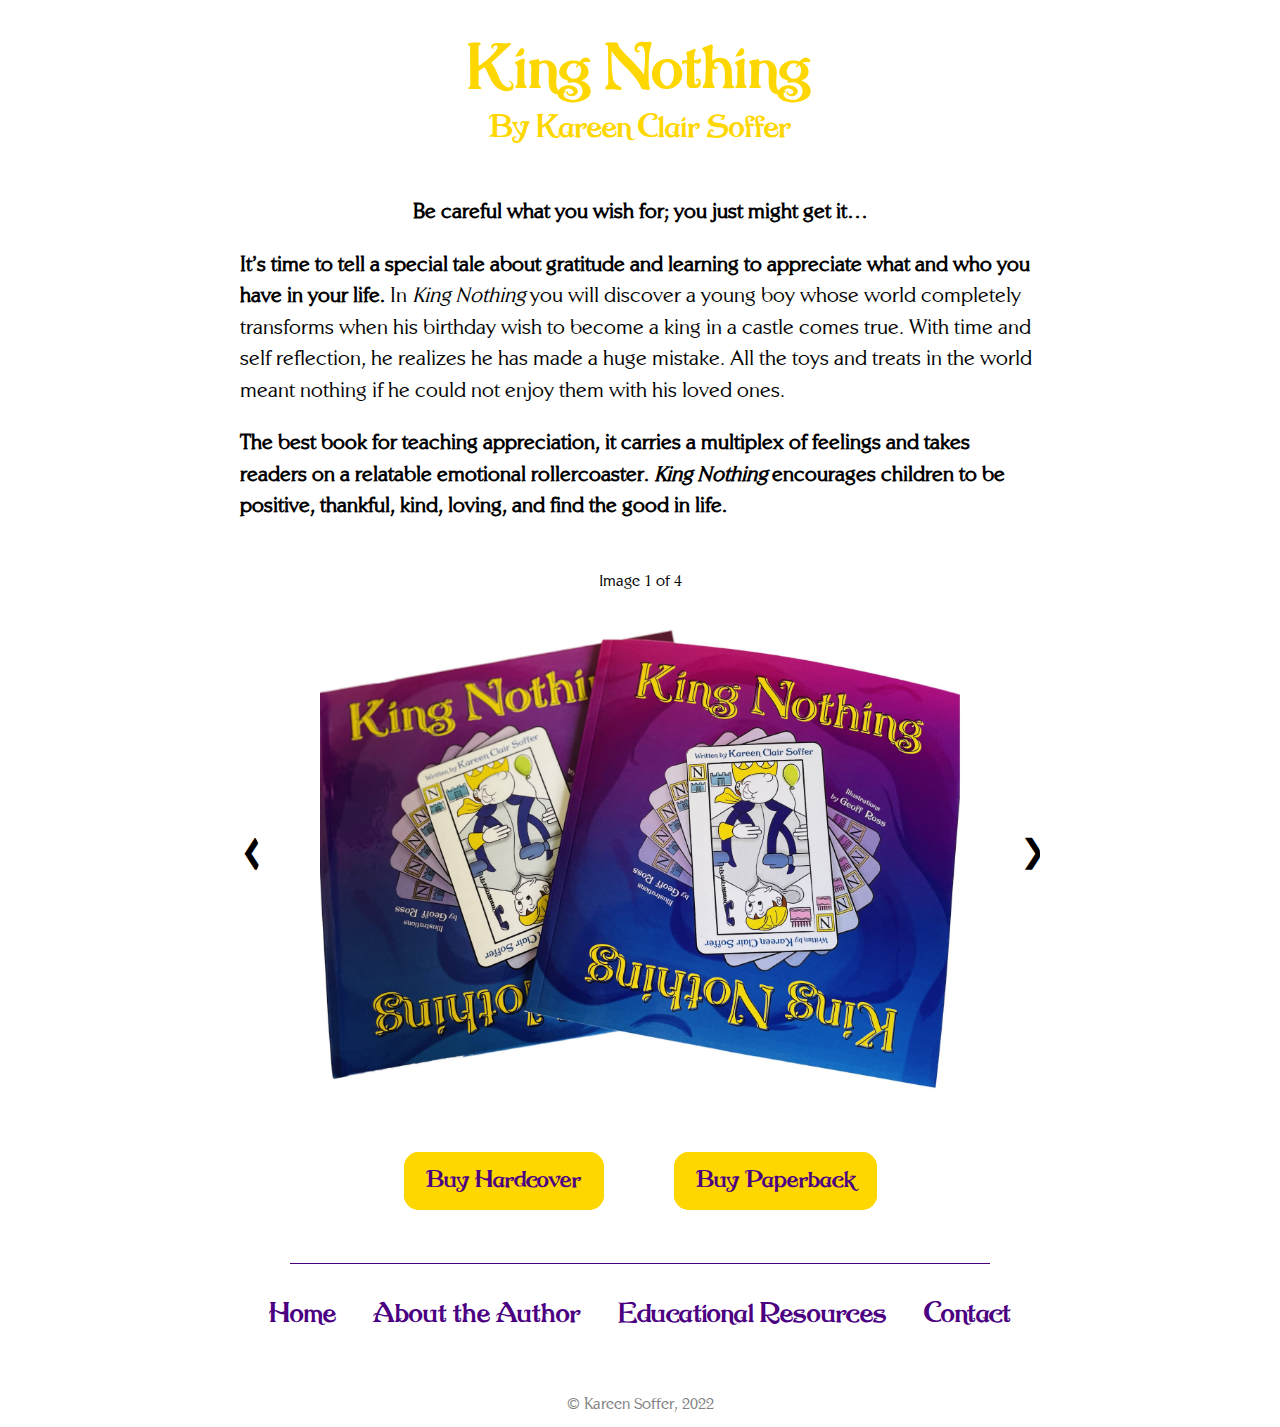
<file: index.html>
<!DOCTYPE html>
<html lang="en">

    <head>
        <title>King Nothing</title>
        <link rel="icon" type="image/png" href="/assets/images/favicon.png">
        <link rel="shortcut icon" type="image/png" href="/assets/images/favicon.png">
        <meta charset="utf-8">
        <meta name="description" content="King Nothing Children's Book by Kareen Soffer">
        <meta name="author" content="Kareen Soffer">
        <meta name="viewport" content="width=device-width, initial-scale=1">
        <link rel="stylesheet" href="/assets/css/main.css">
    </head>

    <body>
        
        <div id="site-top">
            
	<div>

		<div id="title">
            King Nothing
        </div>
        <div id="subtitle">By Kareen Clair Soffer</div>

        <div id="book-desc">
            <p><b>Be careful what you wish for; you just might get it…</b></p>
            <p><b>It’s time to tell a special tale about gratitude and learning to appreciate what and who you have in your life.</b> In <i>King Nothing</i> you will discover a young boy whose world completely transforms when his birthday wish to become a king in a castle comes true.  With time and self reflection, he realizes he has made a huge mistake. All the toys and treats in the world meant nothing if he could not enjoy them with his loved ones.</p>
            <p><b>The best book for teaching appreciation, it carries a multiplex of feelings and takes readers on a relatable emotional rollercoaster. <i>King Nothing</i> encourages children to be positive, thankful, kind, loving, and find the good in life.</b></p>
        </div>

        <div id="book-images">
            <div class="img_count" id="ss_count"></div>
			<div class="slideshow">
								<img class="slideshow-images" src="/assets/images/KNB_1.jpg">
								<img class="slideshow-images" src="/assets/images/KNB_2.jpg">
								<img class="slideshow-images" src="/assets/images/KNB_3.jpg">
								<img class="slideshow-images" src="/assets/images/KNB_4.jpg">
								<a class="slideshow-buttons" style="left:0;" onclick="changeImage(-1)">&#10094;</a>
				<a class="slideshow-buttons" style="right:0;" onclick="changeImage(1)">&#10095;</a>
			</div>
        </div>

        <div id="buy">
            <a href="https://www.lulu.com/en/us/shop/kareen-soffer-and-geoff-ross/king-nothing/hardcover/product-2yv268.html?page=1&pageSize=4" target="_blank">Buy Hardcover</a>
            <div></div>
            <a href="https://www.amazon.com/dp/B09X4L4QC9" target="_blank">Buy Paperback</a>
        </div>

	</div>

        </div>

        <div id="site-bottom">
            <div id="divider"></div>

            <div id="other-links">
                <a href="/">Home</a>
                <div></div>
                <a href="/author">About the Author</a>
                <div></div>
                <a href="/resources">Educational Resources</a>
                <div></div>
                <a href="mailto:kingnothingbook@gmail.com">Contact</a>
            </div>

            <div id="footer">&copy; Kareen Soffer, 2022</div>
        </div>

    </body>

    <script type="text/javascript" src="/assets/javascript/jquery.min.js"></script>
    <script type="text/javascript" src="/assets/javascript/slideshow.js"></script>

</html>
</file>
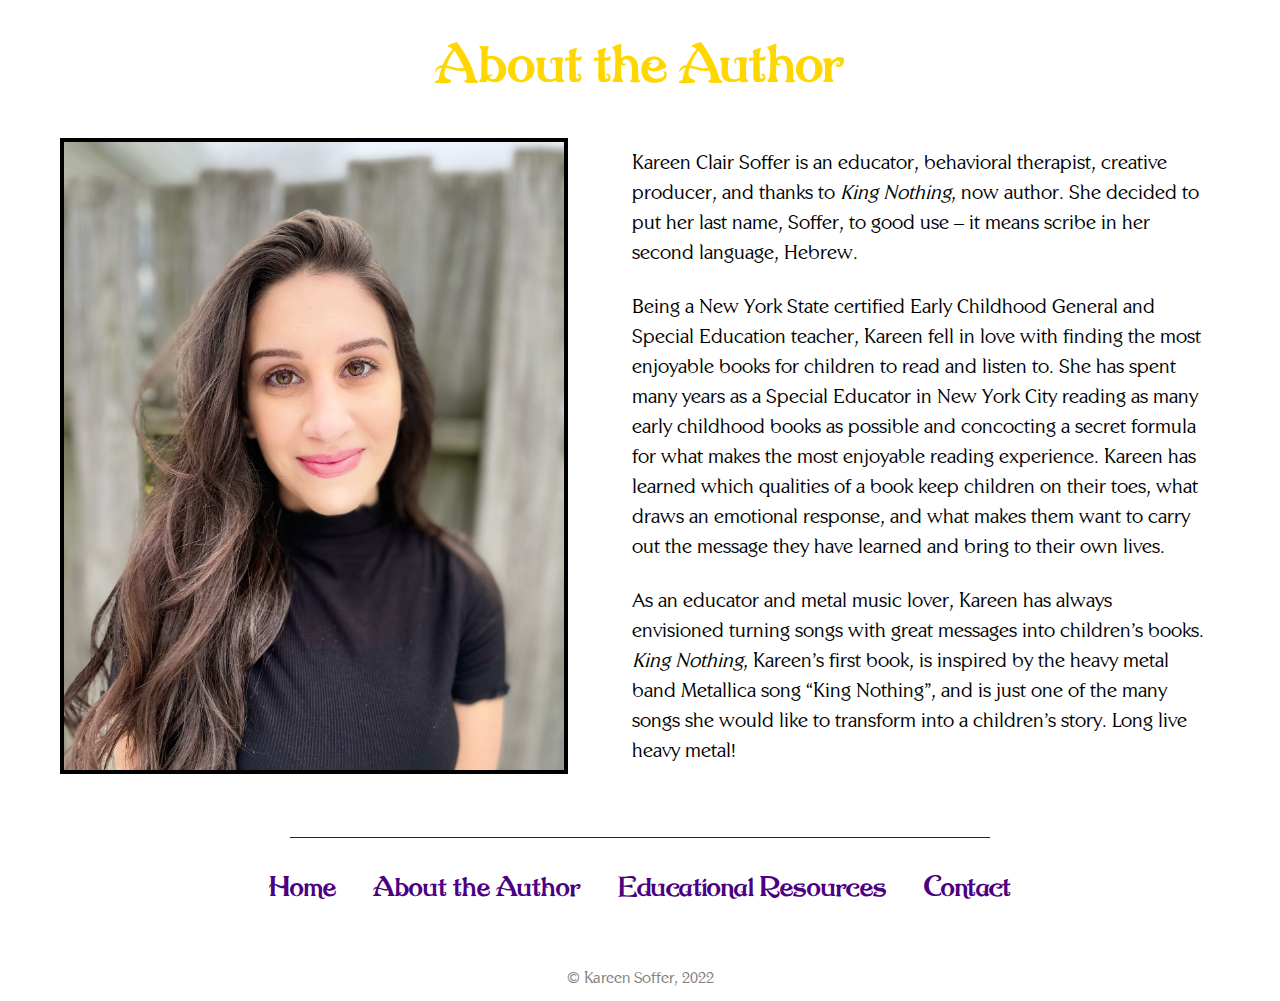
<file: author/index.html>
<!DOCTYPE html>
<html lang="en">

    <head>
        <title>King Nothing</title>
        <link rel="icon" type="image/png" href="/assets/images/favicon.png">
        <link rel="shortcut icon" type="image/png" href="/assets/images/favicon.png">
        <meta charset="utf-8">
        <meta name="description" content="King Nothing Children's Book by Kareen Soffer">
        <meta name="author" content="Kareen Soffer">
        <meta name="viewport" content="width=device-width, initial-scale=1">
        <link rel="stylesheet" href="/assets/css/main.css">
    </head>

    <body>
        
        <div id="site-top">
            
	<div>

        <div id="author-title">
            About the Author
        </div>

        <div class="image-text-pair">
            <div id="author-pic">
                <img src="/assets/images/author.jpeg">
            </div>
            <div id="author-desc">
                <p>Kareen Clair Soffer is an educator, behavioral therapist, creative producer, and thanks to <i>King Nothing</i>, now author. She decided to put her last name, Soffer, to good use – it means scribe in her second language, Hebrew.</p>
                <p>Being a New York State certified Early Childhood General and Special Education teacher, Kareen fell in love with finding the most enjoyable books for children to read and listen to. She has spent many years as a Special Educator in New York City reading as many early childhood books as possible and concocting a secret formula for what makes the most enjoyable reading experience. Kareen has learned which qualities of a book keep children on their toes, what draws an emotional response, and what makes them want to carry out the message they have learned and bring to their own lives.</p>
                <p>As an educator and metal music lover, Kareen has always envisioned turning songs with great messages into children’s books.  <i>King Nothing</i>, Kareen’s first book, is inspired by the heavy metal band Metallica song “King Nothing”, and is just one of the many songs she would like to transform into a children’s story.  Long live heavy metal!</p>
            </div>
        </div>

	</div>

        </div>

        <div id="site-bottom">
            <div id="divider"></div>

            <div id="other-links">
                <a href="/">Home</a>
                <div></div>
                <a href="/author">About the Author</a>
                <div></div>
                <a href="/resources">Educational Resources</a>
                <div></div>
                <a href="mailto:kingnothingbook@gmail.com">Contact</a>
            </div>

            <div id="footer">&copy; Kareen Soffer, 2022</div>
        </div>

    </body>

    <script type="text/javascript" src="/assets/javascript/jquery.min.js"></script>
    <script type="text/javascript" src="/assets/javascript/slideshow.js"></script>

</html>
</file>
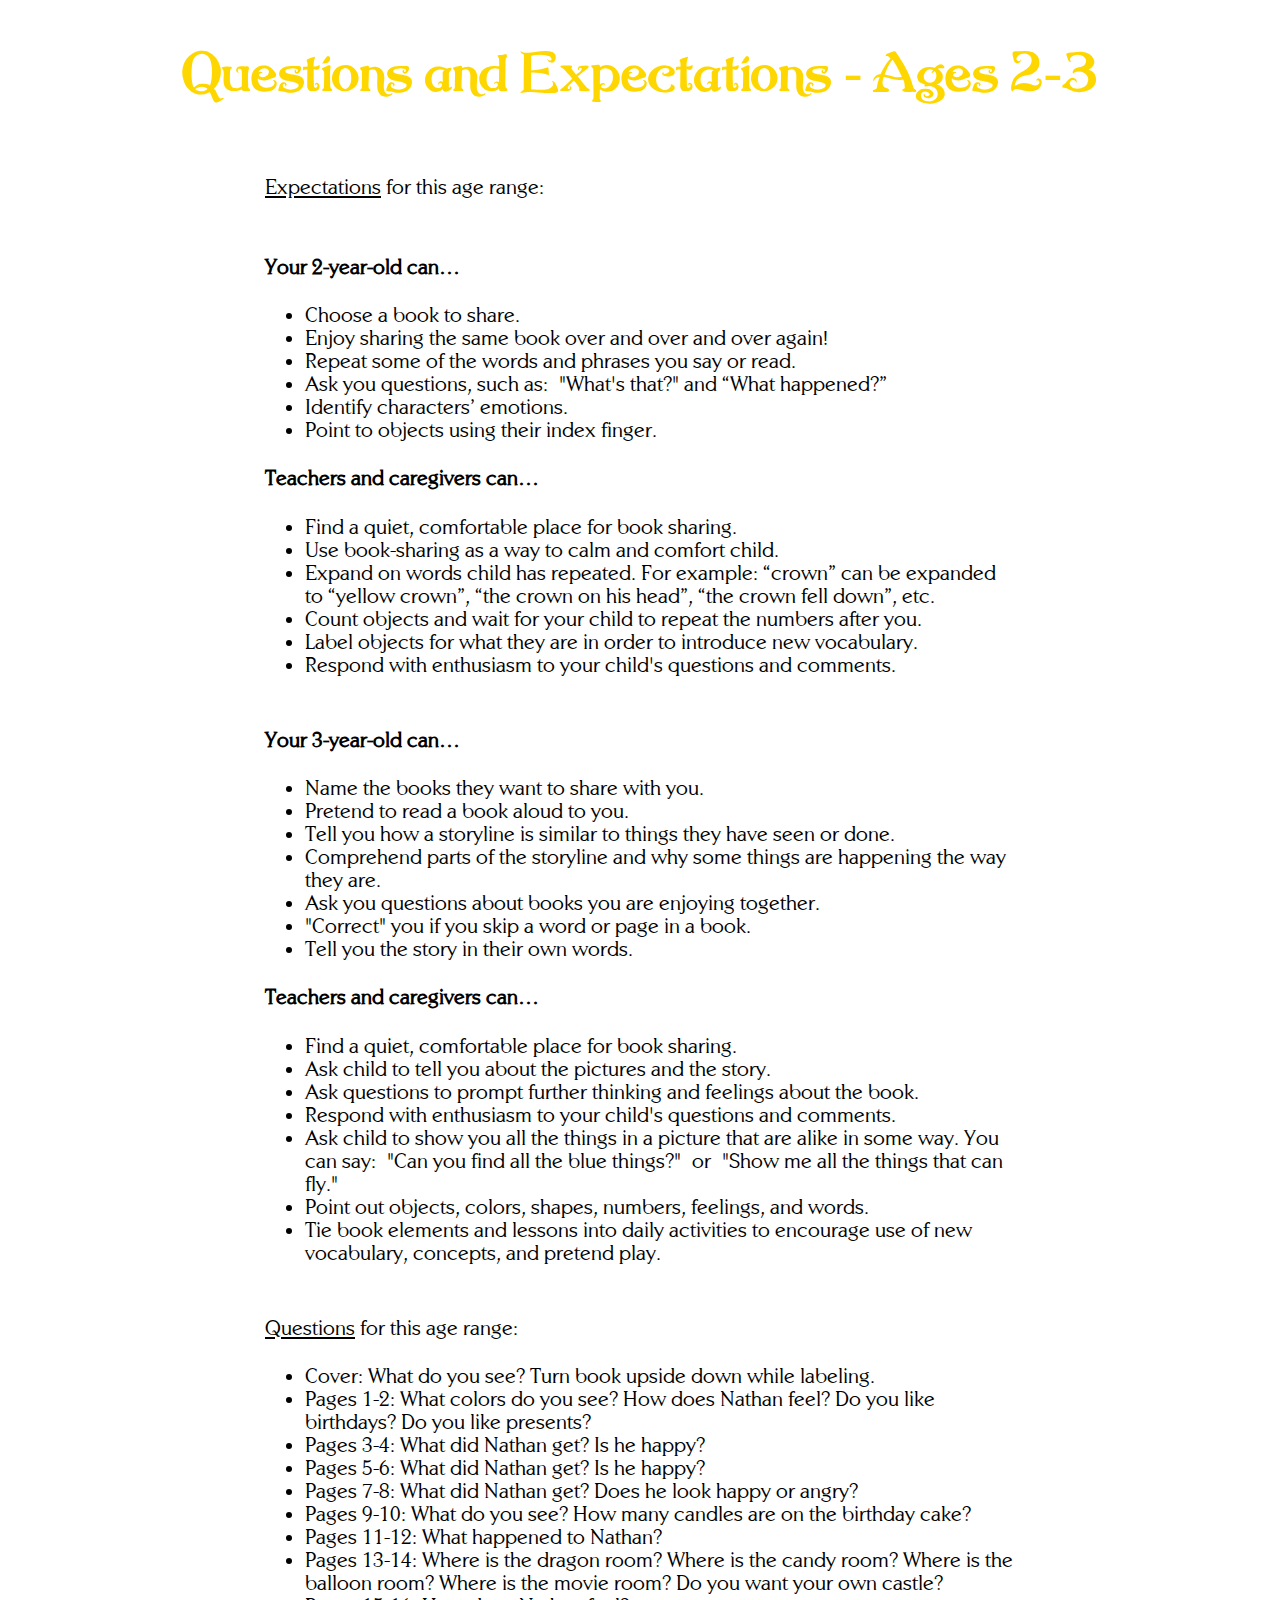
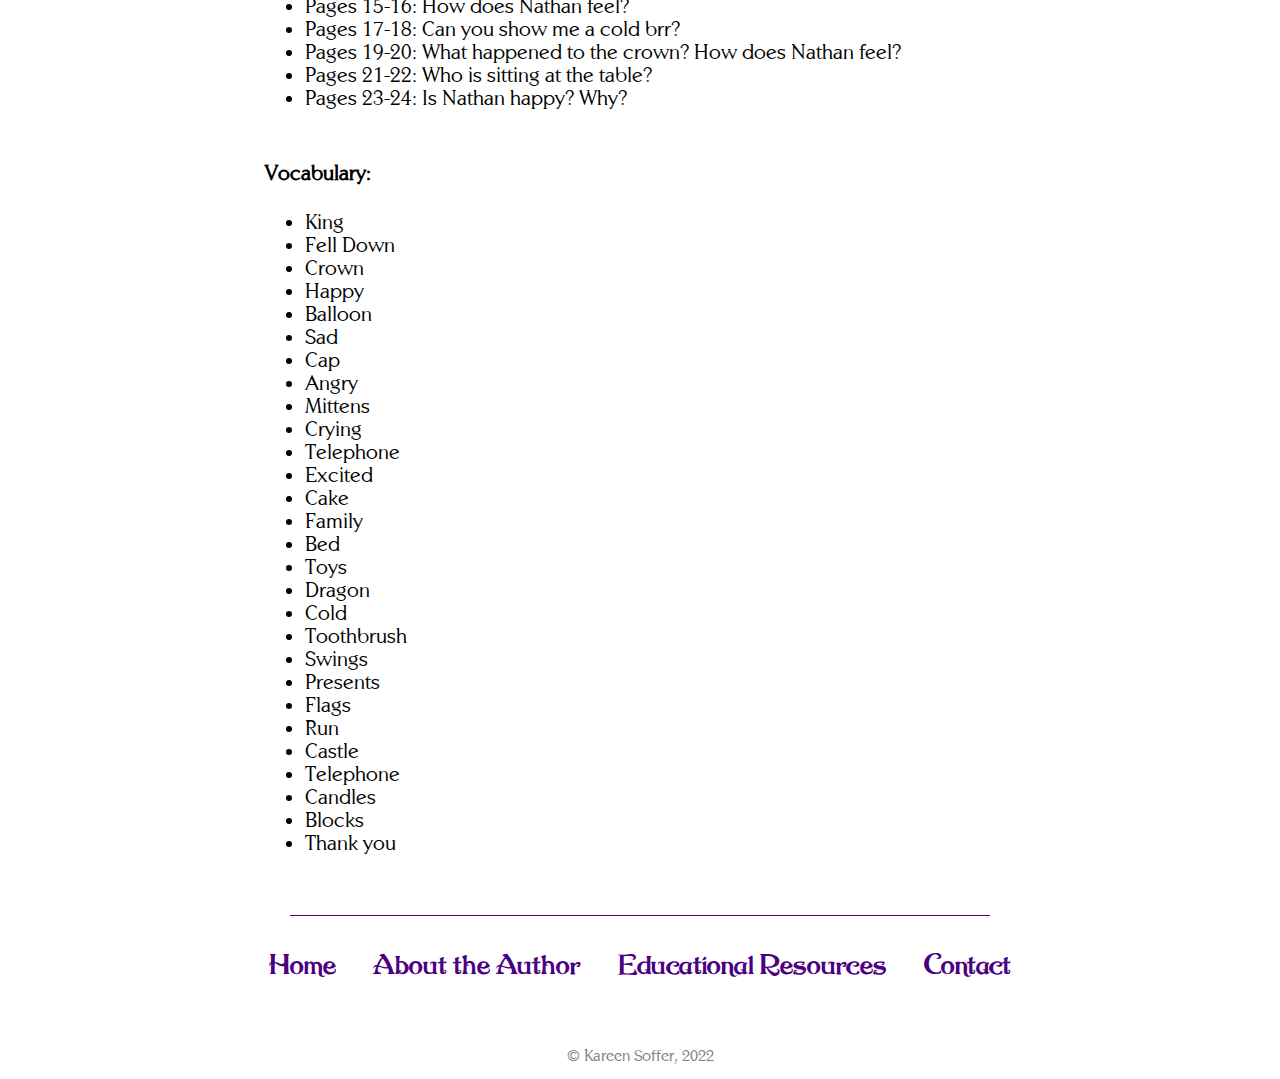
<file: questions-and-expectations-ages-2-to-3/index.html>
<!DOCTYPE html>
<html lang="en">

    <head>
        <title>King Nothing</title>
        <link rel="icon" type="image/png" href="/assets/images/favicon.png">
        <link rel="shortcut icon" type="image/png" href="/assets/images/favicon.png">
        <meta charset="utf-8">
        <meta name="description" content="King Nothing Children's Book by Kareen Soffer">
        <meta name="author" content="Kareen Soffer">
        <meta name="viewport" content="width=device-width, initial-scale=1">
        <link rel="stylesheet" href="/assets/css/main.css">
    </head>

    <body>
        
        <div id="site-top">
            
    <div id="resources-title">
        Questions and Expectations - Ages 2-3
    </div>

    <div id="q-and-e-body">

        <p class="small-break"></p>
        <p><u>Expectations</u> for this age range:</p>

        <p class="small-break"></p>
        <p><b>Your 2-year-old can…</b></p>
        <ul>
            <li>Choose a book to share.</li>
            <li>Enjoy sharing the same book over and over and over again!</li>
            <li>Repeat some of the words and phrases you say or read.</li>
            <li>Ask you questions, such as: "What's that?" and “What happened?”</li>
            <li>Identify characters’ emotions.</li>
            <li>Point to objects using their index finger.</li>
        </ul>
        <p><b>Teachers and caregivers can…</b></p>
        <ul>
            <li>Find a quiet, comfortable place for book sharing.</li>
            <li>Use book-sharing as a way to calm and comfort child.</li>
            <li>Expand on words child has repeated. For example: “crown” can be expanded to “yellow crown”, “the crown on his head”, “the crown fell down”, etc.</li>
            <li>Count objects and wait for your child to repeat the numbers after you.</li>
            <li>Label objects for what they are in order to introduce new vocabulary.</li>
            <li>Respond with enthusiasm to your child's questions and comments.</li>
        </ul>

        <p class="small-break"></p>
        <p><b>Your 3-year-old can…</b></p>
        <ul>
            <li>Name the books they want to share with you.</li>
            <li>Pretend to read a book aloud to you.</li>
            <li>Tell you how a storyline is similar to things they have seen or done.</li>
            <li>Comprehend parts of the storyline and why some things are happening the way they are.</li>
            <li>Ask you questions about books you are enjoying together.</li>
            <li>"Correct" you if you skip a word or page in a book.</li>
            <li>Tell you the story in their own words.</li>
        </ul>
        <p><b>Teachers and caregivers can…</b></p>
        <ul>
            <li>Find a quiet, comfortable place for book sharing.</li>
            <li>Ask child to tell you about the pictures and the story.</li>
            <li>Ask questions to prompt further thinking and feelings about the book.</li>
            <li>Respond with enthusiasm to your child's questions and comments.</li>
            <li>Ask child to show you all the things in a picture that are alike in some way. You can say: "Can you find all the blue things?" or "Show me all the things that can fly."</li>
            <li>Point out objects, colors, shapes, numbers, feelings, and words.</li>
            <li>Tie book elements and lessons into daily activities to encourage use of new vocabulary, concepts, and pretend play.</li>
        </ul>

        <p class="small-break"></p>
        <p><u>Questions</u> for this age range:</p>
        <ul>
            <li>Cover: What do you see? Turn book upside down while labeling.</li>
            <li>Pages 1-2: What colors do you see? How does Nathan feel? Do you like birthdays? Do you like presents?</li>
            <li>Pages 3-4: What did Nathan get? Is he happy?</li>
            <li>Pages 5-6: What did Nathan get? Is he happy?</li>
            <li>Pages 7-8: What did Nathan get? Does he look happy or angry?</li>
            <li>Pages 9-10: What do you see? How many candles are on the birthday cake?</li>
            <li>Pages 11-12: What happened to Nathan?</li>
            <li>Pages 13-14: Where is the dragon room? Where is the candy room? Where is the balloon room? Where is the movie room? Do you want your own castle?</li>
            <li>Pages 15-16: How does Nathan feel?</li>
            <li>Pages 17-18: Can you show me a cold brr?</li>
            <li>Pages 19-20: What happened to the crown? How does Nathan feel?</li>
            <li>Pages 21-22: Who is sitting at the table?</li>
            <li>Pages 23-24: Is Nathan happy? Why?</li>
        </ul>

        <p class="small-break"></p>
        <p><b>Vocabulary:</b></p>
        <ul>
            <li>King</li>
            <li>Fell Down</li>
            <li>Crown</li>
            <li>Happy</li>
            <li>Balloon</li>
            <li>Sad</li>
            <li>Cap</li>
            <li>Angry</li>
            <li>Mittens</li>
            <li>Crying</li>
            <li>Telephone</li>
            <li>Excited</li>
            <li>Cake</li>
            <li>Family</li>
            <li>Bed</li>
            <li>Toys</li>
            <li>Dragon</li>
            <li>Cold</li>
            <li>Toothbrush</li>
            <li>Swings</li>
            <li>Presents</li>
            <li>Flags</li>
            <li>Run</li>
            <li>Castle</li>
            <li>Telephone</li>
            <li>Candles</li>
            <li>Blocks</li>
            <li>Thank you</li>
        </ul>
    </div>

        </div>

        <div id="site-bottom">
            <div id="divider"></div>

            <div id="other-links">
                <a href="/">Home</a>
                <div></div>
                <a href="/author">About the Author</a>
                <div></div>
                <a href="/resources">Educational Resources</a>
                <div></div>
                <a href="mailto:kingnothingbook@gmail.com">Contact</a>
            </div>

            <div id="footer">&copy; Kareen Soffer, 2022</div>
        </div>

    </body>

    <script type="text/javascript" src="/assets/javascript/jquery.min.js"></script>
    <script type="text/javascript" src="/assets/javascript/slideshow.js"></script>

</html>
</file>
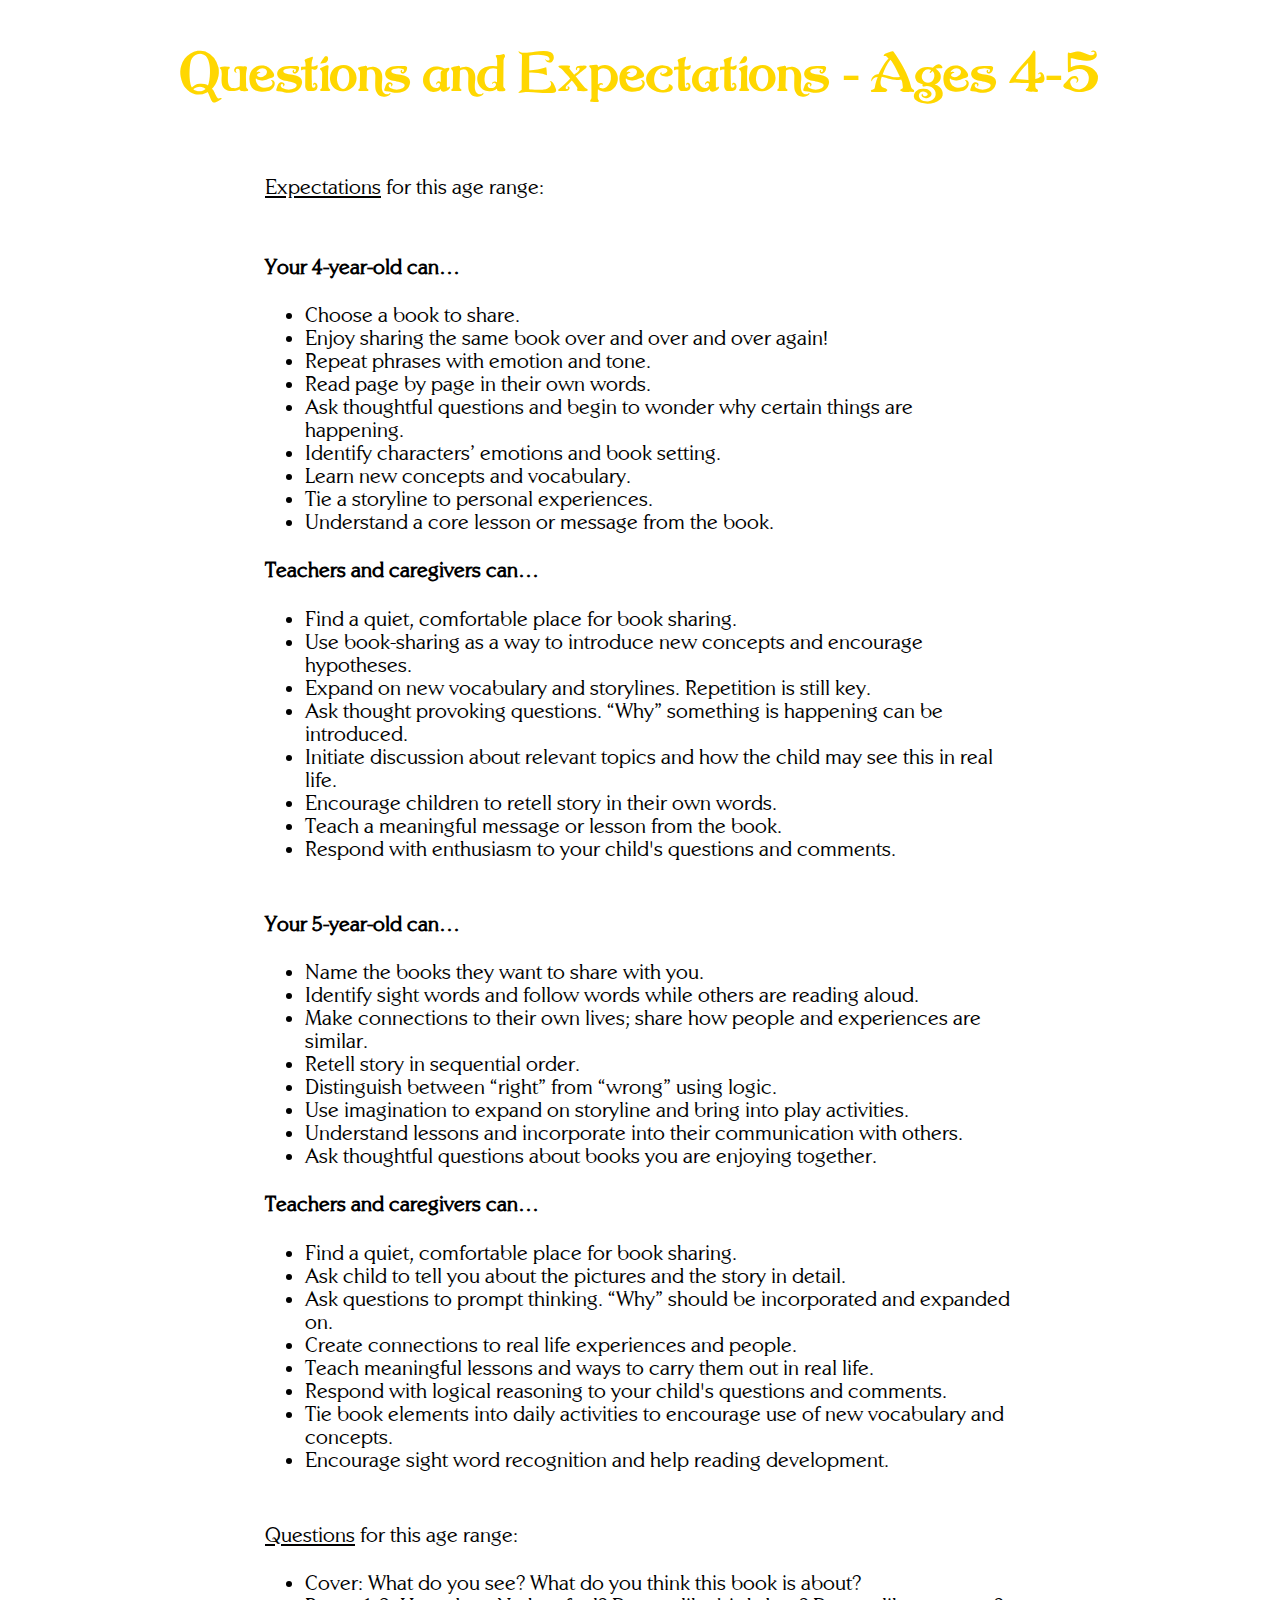
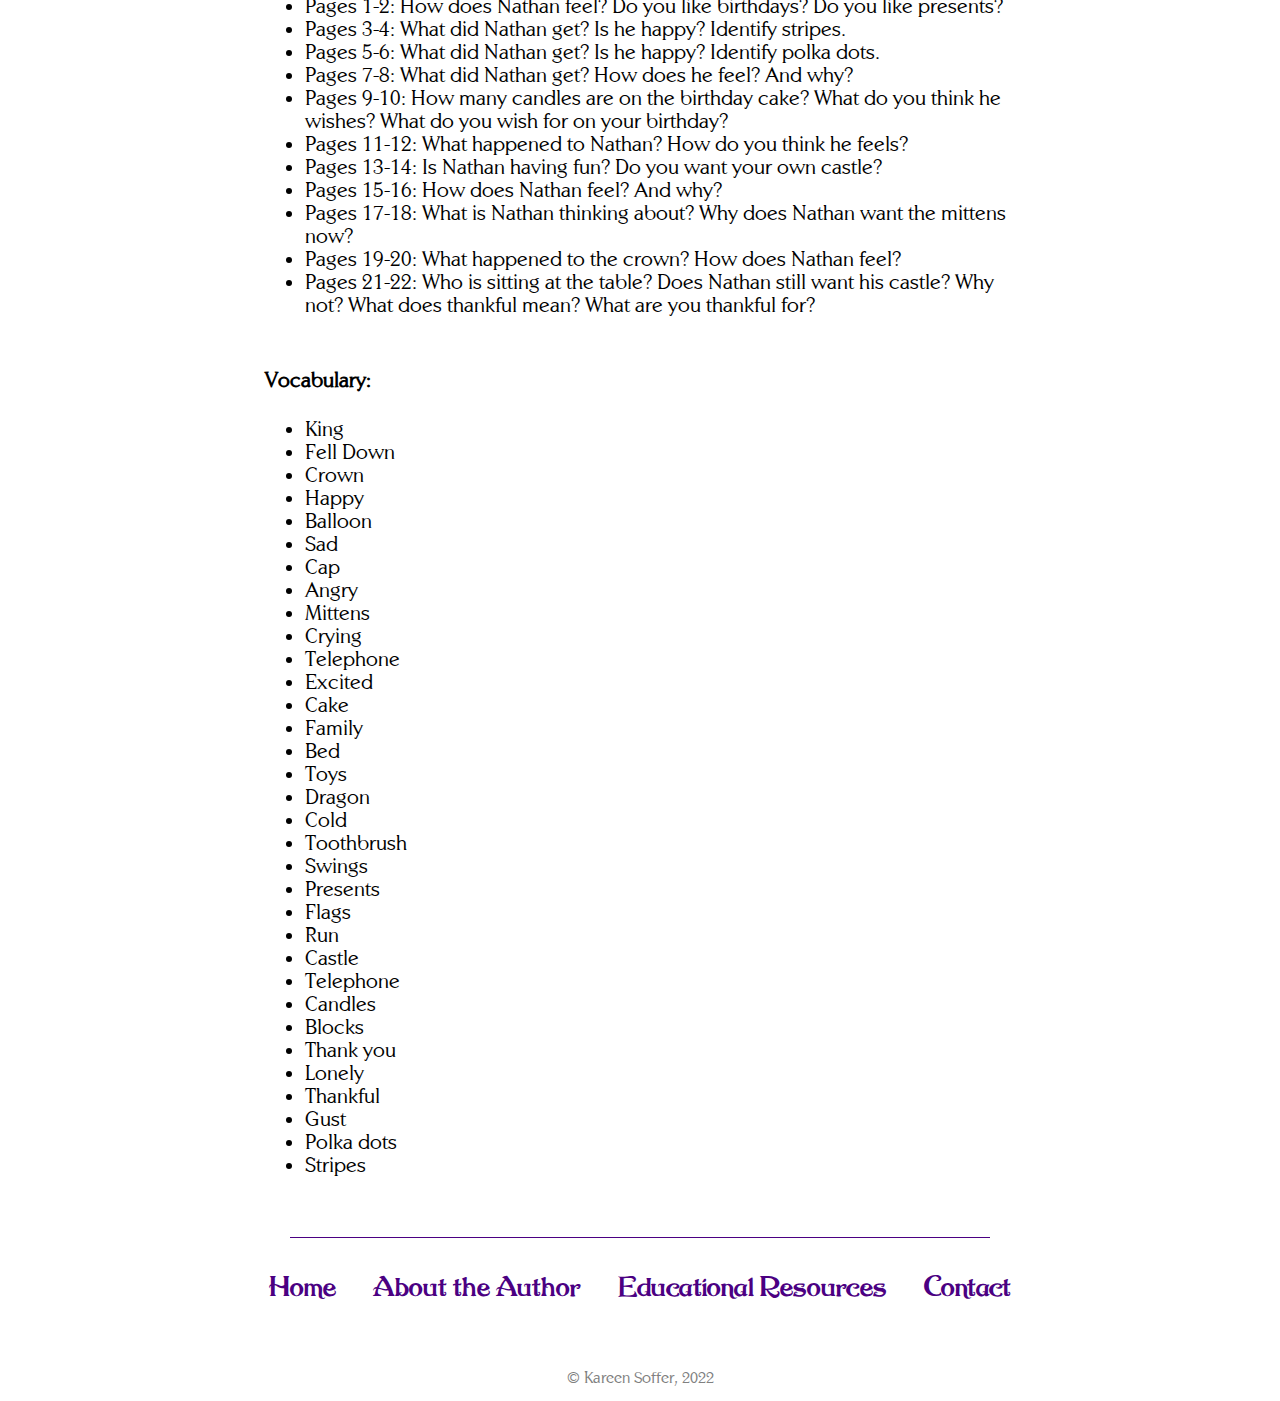
<file: questions-and-expectations-ages-4-to-5/index.html>
<!DOCTYPE html>
<html lang="en">

    <head>
        <title>King Nothing</title>
        <link rel="icon" type="image/png" href="/assets/images/favicon.png">
        <link rel="shortcut icon" type="image/png" href="/assets/images/favicon.png">
        <meta charset="utf-8">
        <meta name="description" content="King Nothing Children's Book by Kareen Soffer">
        <meta name="author" content="Kareen Soffer">
        <meta name="viewport" content="width=device-width, initial-scale=1">
        <link rel="stylesheet" href="/assets/css/main.css">
    </head>

    <body>
        
        <div id="site-top">
            
    <div id="resources-title">
        Questions and Expectations - Ages 4-5
    </div>

    <div id="q-and-e-body">

        <p class="small-break"></p>
        <p><u>Expectations</u> for this age range:</p>

        <p class="small-break"></p>
        <p><b>Your 4-year-old can…</b></p>
        <ul>
            <li>Choose a book to share.</li>
            <li>Enjoy sharing the same book over and over and over again!</li>
            <li>Repeat phrases with emotion and tone.</li>
            <li>Read page by page in their own words.</li>
            <li>Ask thoughtful questions and begin to wonder why certain things are happening.</li>
            <li>Identify characters’ emotions and book setting.</li>
            <li>Learn new concepts and vocabulary.</li>
            <li>Tie a storyline to personal experiences.</li>
            <li>Understand a core lesson or message from the book.</li>
        </ul>
        <p><b>Teachers and caregivers can…</b></p>
        <ul>
            <li>Find a quiet, comfortable place for book sharing.</li>
            <li>Use book-sharing as a way to introduce new concepts and encourage hypotheses.</li>
            <li>Expand on new vocabulary and storylines. Repetition is still key.</li>
            <li>Ask thought provoking questions. “Why” something is happening can be introduced.</li>
            <li>Initiate discussion about relevant topics and how the child may see this in real life.</li>
            <li>Encourage children to retell story in their own words.</li>
            <li>Teach a meaningful message or lesson from the book.</li>
            <li>Respond with enthusiasm to your child's questions and comments.</li>
        </ul>

        <p class="small-break"></p>
        <p><b>Your 5-year-old can…</b></p>
        <ul>
            <li>Name the books they want to share with you.</li>
            <li>Identify sight words and follow words while others are reading aloud.</li>
            <li>Make connections to their own lives; share how people and experiences are similar.</li>
            <li>Retell story in sequential order.</li>
            <li>Distinguish between “right” from “wrong” using logic.</li>
            <li>Use imagination to expand on storyline and bring into play activities.</li>
            <li>Understand lessons and incorporate into their communication with others.</li>
            <li>Ask thoughtful questions about books you are enjoying together.</li>
        </ul>
        <p><b>Teachers and caregivers can…</b></p>
        <ul>
            <li>Find a quiet, comfortable place for book sharing.</li>
            <li>Ask child to tell you about the pictures and the story in detail.</li>
            <li>Ask questions to prompt thinking. “Why” should be incorporated and expanded on.</li>
            <li>Create connections to real life experiences and people.</li>
            <li>Teach meaningful lessons and ways to carry them out in real life.</li>
            <li>Respond with logical reasoning to your child's questions and comments.</li>
            <li>Tie book elements into daily activities to encourage use of new vocabulary and concepts.</li>
            <li>Encourage sight word recognition and help reading development.</li>
        </ul>

        <p class="small-break"></p>
        <p><u>Questions</u> for this age range:</p>
        <ul>
            <li>Cover: What do you see? What do you think this book is about?</li>
            <li>Pages 1-2: How does Nathan feel? Do you like birthdays? Do you like presents?</li>
            <li>Pages 3-4: What did Nathan get? Is he happy? Identify stripes.</li>
            <li>Pages 5-6: What did Nathan get? Is he happy? Identify polka dots.</li>
            <li>Pages 7-8: What did Nathan get? How does he feel? And why?</li>
            <li>Pages 9-10: How many candles are on the birthday cake? What do you think he wishes? What do you wish for on your birthday?</li>
            <li>Pages 11-12: What happened to Nathan? How do you think he feels?</li>
            <li>Pages 13-14: Is Nathan having fun? Do you want your own castle?</li>
            <li>Pages 15-16: How does Nathan feel? And why?</li>
            <li>Pages 17-18: What is Nathan thinking about? Why does Nathan want the mittens now?</li>
            <li>Pages 19-20: What happened to the crown? How does Nathan feel?</li>
            <li>Pages 21-22: Who is sitting at the table? Does Nathan still want his castle? Why not? What does thankful mean? What are you thankful for?</li>
        </ul>
        
        <p class="small-break"></p>
        <p><b>Vocabulary:</b></p>
        <ul>
            <li>King</li>
            <li>Fell Down</li>
            <li>Crown</li>
            <li>Happy</li>
            <li>Balloon</li>
            <li>Sad</li>
            <li>Cap</li>
            <li>Angry</li>
            <li>Mittens</li>
            <li>Crying</li>
            <li>Telephone</li>
            <li>Excited</li>
            <li>Cake</li>
            <li>Family</li>
            <li>Bed</li>
            <li>Toys</li>
            <li>Dragon</li>
            <li>Cold</li>
            <li>Toothbrush</li>
            <li>Swings</li>
            <li>Presents</li>
            <li>Flags</li>
            <li>Run</li>
            <li>Castle</li>
            <li>Telephone</li>
            <li>Candles</li>
            <li>Blocks</li>
            <li>Thank you</li>
            <li>Lonely</li>
            <li>Thankful</li>
            <li>Gust</li>
            <li>Polka dots</li>
            <li>Stripes</li>
        </ul>
    </div>

        </div>

        <div id="site-bottom">
            <div id="divider"></div>

            <div id="other-links">
                <a href="/">Home</a>
                <div></div>
                <a href="/author">About the Author</a>
                <div></div>
                <a href="/resources">Educational Resources</a>
                <div></div>
                <a href="mailto:kingnothingbook@gmail.com">Contact</a>
            </div>

            <div id="footer">&copy; Kareen Soffer, 2022</div>
        </div>

    </body>

    <script type="text/javascript" src="/assets/javascript/jquery.min.js"></script>
    <script type="text/javascript" src="/assets/javascript/slideshow.js"></script>

</html>
</file>
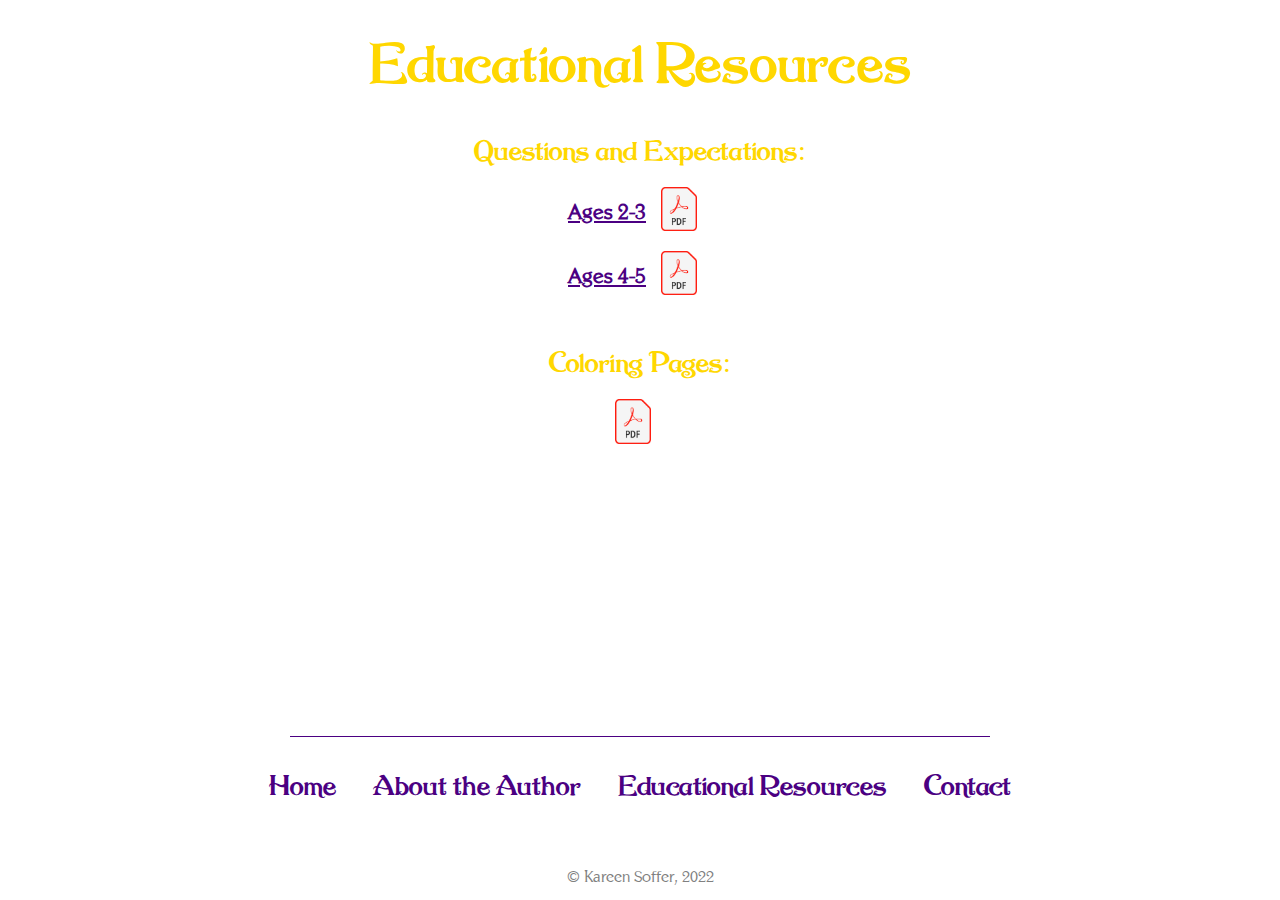
<file: resources/index.html>
<!DOCTYPE html>
<html lang="en">

    <head>
        <title>King Nothing</title>
        <link rel="icon" type="image/png" href="/assets/images/favicon.png">
        <link rel="shortcut icon" type="image/png" href="/assets/images/favicon.png">
        <meta charset="utf-8">
        <meta name="description" content="King Nothing Children's Book by Kareen Soffer">
        <meta name="author" content="Kareen Soffer">
        <meta name="viewport" content="width=device-width, initial-scale=1">
        <link rel="stylesheet" href="/assets/css/main.css">
    </head>

    <body>
        
        <div id="site-top">
            
    <div id="resources-title">
        Educational Resources
    </div>

    <div id="resource-links">
        <div class="resource-subtitle">Questions and Expectations:</div>
        <div class="link-with-pdf">
            <a href="/questions-and-expectations-ages-2-to-3">Ages 2-3</a>
            <a href="/assets/pdf/Questions and Expectations Ages 2-3.pdf"><img src="/assets/images/pdf_icon.png"></a>
        </div>
        <div class="link-with-pdf">
            <a href="/questions-and-expectations-ages-4-to-5">Ages 4-5</a>
            <a href="/assets/pdf/Questions and Expectations Ages 4-5.pdf"><img src="/assets/images/pdf_icon.png"></a>
        </div>

        <p class="small-break"></p>
        <div class="resource-subtitle">Coloring Pages:</div>
        <div><a href="/assets/pdf/Coloring Pages.pdf"><img src="/assets/images/pdf_icon.png"></a></div>
    </div>

        </div>

        <div id="site-bottom">
            <div id="divider"></div>

            <div id="other-links">
                <a href="/">Home</a>
                <div></div>
                <a href="/author">About the Author</a>
                <div></div>
                <a href="/resources">Educational Resources</a>
                <div></div>
                <a href="mailto:kingnothingbook@gmail.com">Contact</a>
            </div>

            <div id="footer">&copy; Kareen Soffer, 2022</div>
        </div>

    </body>

    <script type="text/javascript" src="/assets/javascript/jquery.min.js"></script>
    <script type="text/javascript" src="/assets/javascript/slideshow.js"></script>

</html>
</file>
<file: assets/css/main.css>
@font-face {
    font-family: 'Nugie Romantic';
    src:  url('/assets/fonts/nugie-romantic/NugieRomantic.ttf') format('truetype'),
          url('/assets/fonts/nugie-romantic/NugieRomanticItalic.ttf') format('truetype');
}
@font-face {
    font-family: 'Centabel Book';
    src:  url('/assets/fonts/centabel-book/CentabelBook.ttf') format('truetype')
}

html, body {
    -ms-text-size-adjust: 100%;
	-webkit-text-size-adjust: 100%;
	-moz-text-size-adjust: 100%;
    margin: 0;
    padding: 0;
    font-family: "Centabel Book";
    font-size: 21px;
    color: black;
    height: 100%;
    min-height: 100%;
    width: 100%;
}
body {
    display: flex;
    flex-direction: column;
    justify-content: space-between;
}
p {
	line-height: 1.5;
    text-indent: 0px;
}
p.small-break {
    height: 6px;
}

.image-text-pair {
	width: 100%;
	margin: 0 auto;
	display: flex;
	justify-content: center;
	align-items: center;
	flex-wrap: wrap;
}
.image-text-pair > div {
	margin-left: 30px;
	margin-right: 30px;
	text-align: left;
	display: flex;
	flex-direction: column;
	justify-content: space-between;
}
.image-text-pair img {
	border: 4px solid black;
	display: block;
	width: inherit;
	height: inherit;
	margin-bottom: 40px;
}

#title {
    font-size: 64px;
    font-family: "Nugie Romantic";
    text-align: center;
    margin-top: 40px;
    margin-bottom: 10px;
    color: gold;
}

#subtitle {
    font-size: 32px;
    font-family: "Nugie Romantic";
    text-align: center;
    margin-bottom: 50px;
    color: gold;
}

#book-desc {
    margin-left: auto;
    margin-right: auto;
    width: 90%;
    max-width: 800px;
    margin-bottom: 50px;
    text-align: left;
}
#book-desc p:first-child {
    text-align: center;
}

#book-images {
    margin-left: auto;
    margin-right: auto;
    text-align: center;
	width: 90%;
    max-width: 800px;
}
.img_count {
	text-align: center;
	font-size: 16px;
    margin-bottom: 16px;
}
.slideshow {
	position: relative;
    height: 64%;
	padding-bottom: 64%;
	margin-left: auto;
	margin-right: auto;
}
.slideshow-images {
	display: none;
	position: absolute;
	top: 50%;
	left: 50%;
	transform: translate(-50%, -50%);
    max-width: 80%;
    max-height: 100%;
}
.slideshow-buttons {
	display: inline-block;
	text-align: center;
	color: black;
	background-color: transparent;
	position: relative;
	overflow: hidden;
	z-index: 1;
	padding: 0;
	border-radius: 50%;
	cursor: pointer;
	font-size: 32px;
	position: absolute;
	top: 45%;
	width: 20px;
	height: 40px;
	line-height: 1;
}
.slideshow-buttons:hover {
	color: gray;
}
.slideshow-buttons:focus {
	outline: 0;
}

#buy {
    text-align: center;
    margin-bottom: 30px;
    margin-top: 50px;
}
#buy a {
    color: indigo;
    font-family: "Nugie Romantic";
    font-size: 24px;
    text-decoration: none;
    padding-left: 20px;
    padding-right: 20px;
    padding-top: 15px;
    padding-bottom: 15px;
    border: 2px solid gold;
    border-radius: 15px;
    background-color: gold;
}
#buy a:hover {
    color: white;
    border-color: indigo;
    background-color: indigo;
}
#buy div {
    display: block;
    width: 60px;
    height: 60px;
}

#divider {
    color: indigo;
    border-top: 1px solid indigo;
    width: 100%;
    margin-left: auto;
    margin-right: auto;
    margin-top: 40px;
    margin-bottom: 50px;
}

#other-links {
    text-align: center;
    font-family: "Nugie Romantic";
    font-size: 28px;
}
#other-links a {
    color: indigo;
    text-decoration: none;
}
#other-links a:hover {
    color: gold;
}
#other-links div {
    width: 25px;
    height: 28px;
    display: block;
}

#author-title, 
#resources-title {
    font-size: 56px;
    font-family: "Nugie Romantic";
    text-align: center;
    margin-top: 40px;
    margin-bottom: 40px;
    color: gold;
}
#author-pic {
    width: 100%;
    max-width: 500px;
}
#author-desc {
    max-width: 600px;
    font-size: 20px;
}
#author-desc p {
    margin: 12px;
}

#resource-links {
    text-align: center;
}
#resource-links div.link-with-pdf {
    width: 100%;
	margin: 0 auto;
	display: flex;
	justify-content: center;
	align-items: center;
	flex-wrap: wrap;
    margin-top: 16px;
}
.resource-subtitle {
    font-family: "Nugie Romantic";
    font-size: 28px;
    color: gold;
    margin-bottom: 20px;
}
#resource-links a {
    color: indigo;
    margin-right: 15px;
    font-weight: bold;
}
#resource-links a:hover {
    color: gold;
}
#resource-links img {
	width: 36px;
}

#q-and-e-body {
    margin-left: auto;
    margin-right: auto;
    width: 90%;
}

#footer {
    text-align: center;
    padding-top: 15px;
    padding-bottom: 15px;
    color: gray;
    font-size: 16px;
    margin-top: 50px;
}

@-ms-viewport {
    width: device-width;
}
@media (min-width: 768px) {
    .image-text-pair {
        padding-bottom: 20px;
    }
    .image-text-pair img {
        margin-bottom: 0;
    }
    #buy {
        margin-top: 10px;
    }
    #buy div {
        display: inline-block;
    }
    #divider {
        width: 700px;
        margin-bottom: 30px;
    }
    #other-links div {
        display: inline-block;
    }
    #q-and-e-body {
        width: 70%;
        min-width: 500px;
        max-width: 750px;
    }
}
</file>
